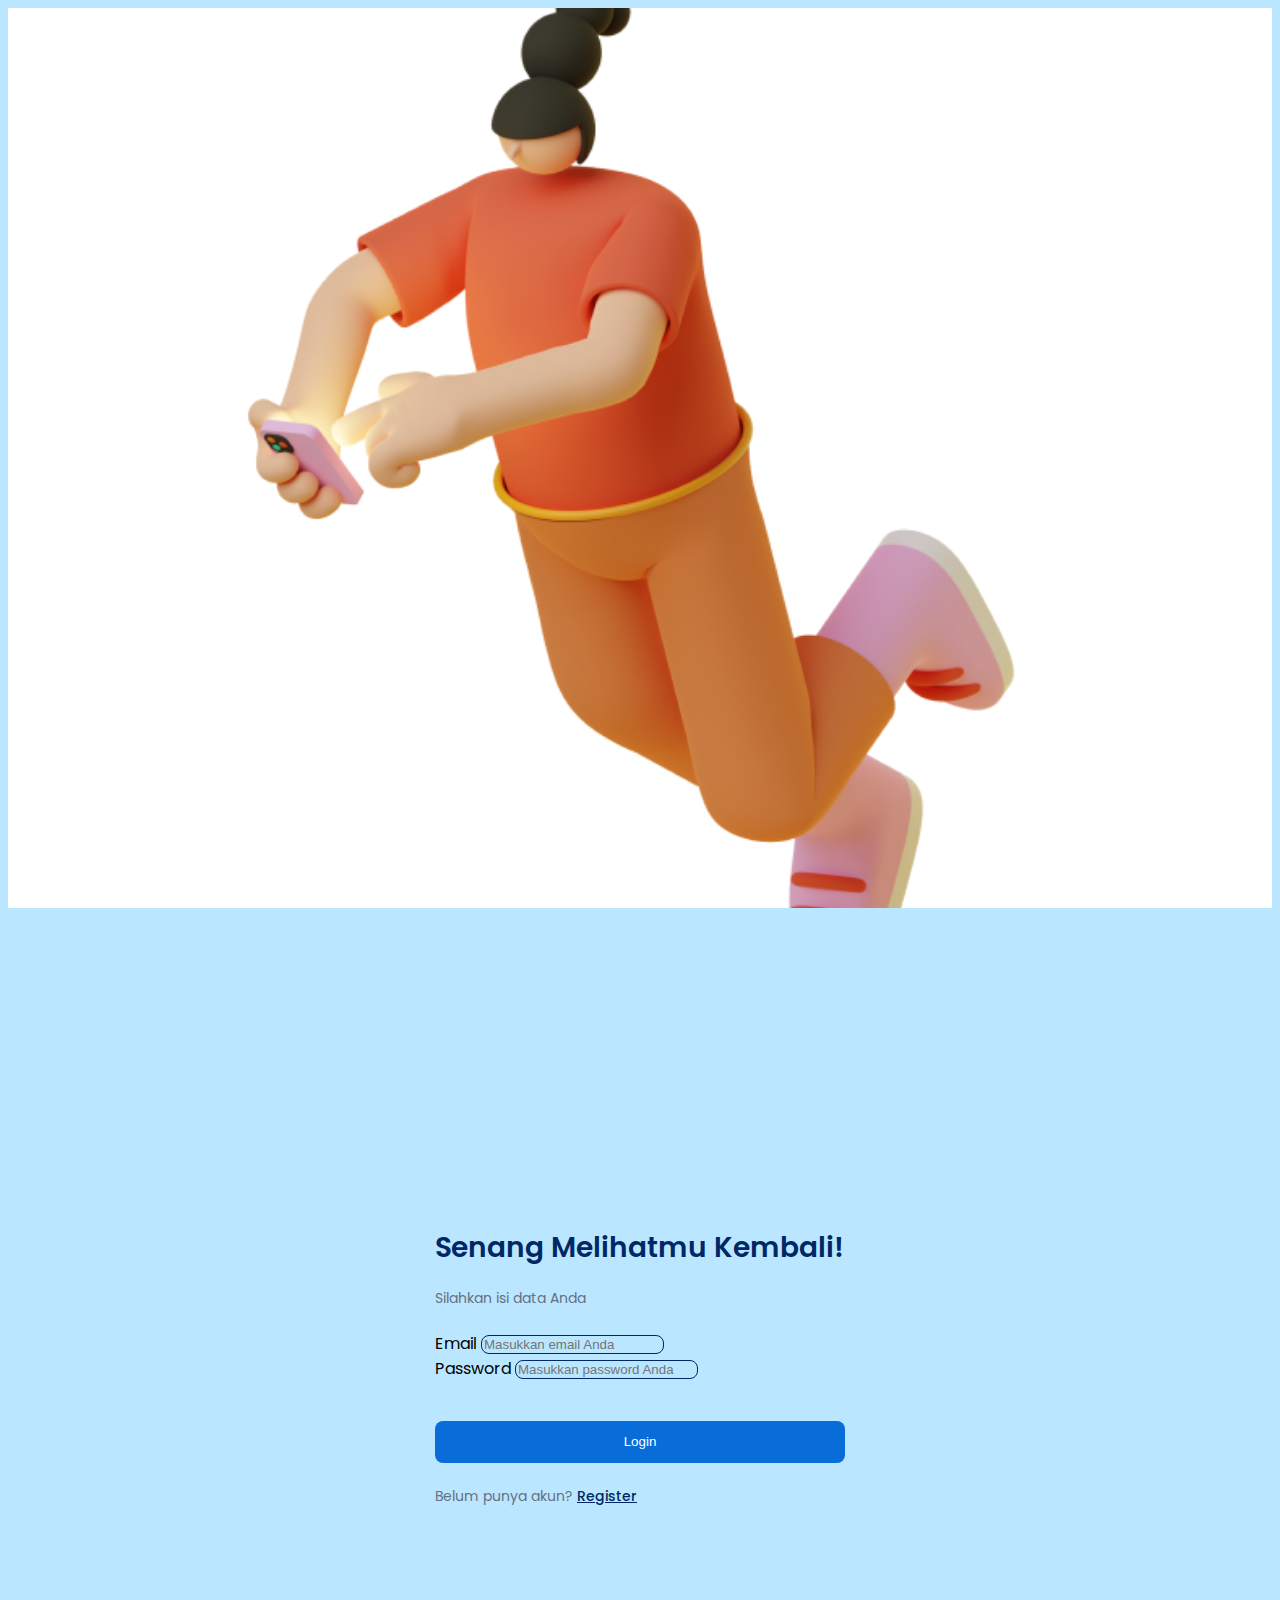
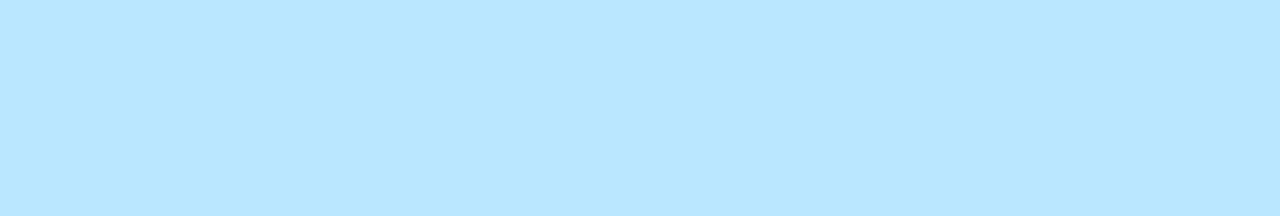
<file: login.html>
<!doctype html>
<html lang="en">
  <head>
    <meta charset="utf-8">
    <meta name="viewport" content="width=device-width, initial-scale=1">
    <title>Login Page</title>
    <link href="https://cdn.jsdelivr.net/npm/bootstrap@5.3.2/dist/css/bootstrap.min.css" rel="stylesheet" integrity="sha384-T3c6CoIi6uLrA9TneNEoa7RxnatzjcDSCmG1MXxSR1GAsXEV/Dwwykc2MPK8M2HN" crossorigin="anonymous">
    <link rel="stylesheet" href="./style/login-register.css">
    <script src="./script/login.js" defer></script>
  </head>
  <body>
    <div class="login container-fluid">
        <div class="row">
            <div class="col-lg-6 col-md-6 d-none d-md-block image"></div>

            <div class="col-lg-6 col-md-6 form-container justify-content-center align-items-center">
                <div class="col-lg-8 col-md-12 col-sm-9 col-xs-12 form-box ">
                    <div class="header">
                        <h1>Senang Melihatmu Kembali!</h1>
                        <p>Silahkan isi data Anda</p>
                    </div>
                    <div class="login-form">
                        <form id="form-login">
                            <label for="email" class="form-label">Email</label>
                            <input type="email" class="form-control" id="email" placeholder="Masukkan email Anda" required>
                            <div class="error"></div>
        
                            <label for="password" class="form-label">Password</label>
                            <input type="password" class="form-control" id="password" placeholder="Masukkan password Anda" required>
                            <div class="error"></div>
        
                            <button type="submit" class="login">Login</button>

                            <div class="text-center">
                                <span class="d-inline">Belum punya akun? <a href="register.html" class="d-inline text-decoration-none">Register</a></span>
                            </div>
                        </form>
                    </div>
                </div>
            </div>

        </div>
    </div>

    <script src="https://cdn.jsdelivr.net/npm/bootstrap@5.3.2/dist/js/bootstrap.bundle.min.js" integrity="sha384-C6RzsynM9kWDrMNeT87bh95OGNyZPhcTNXj1NW7RuBCsyN/o0jlpcV8Qyq46cDfL" crossorigin="anonymous"></script>
  </body>
</html>
</file>
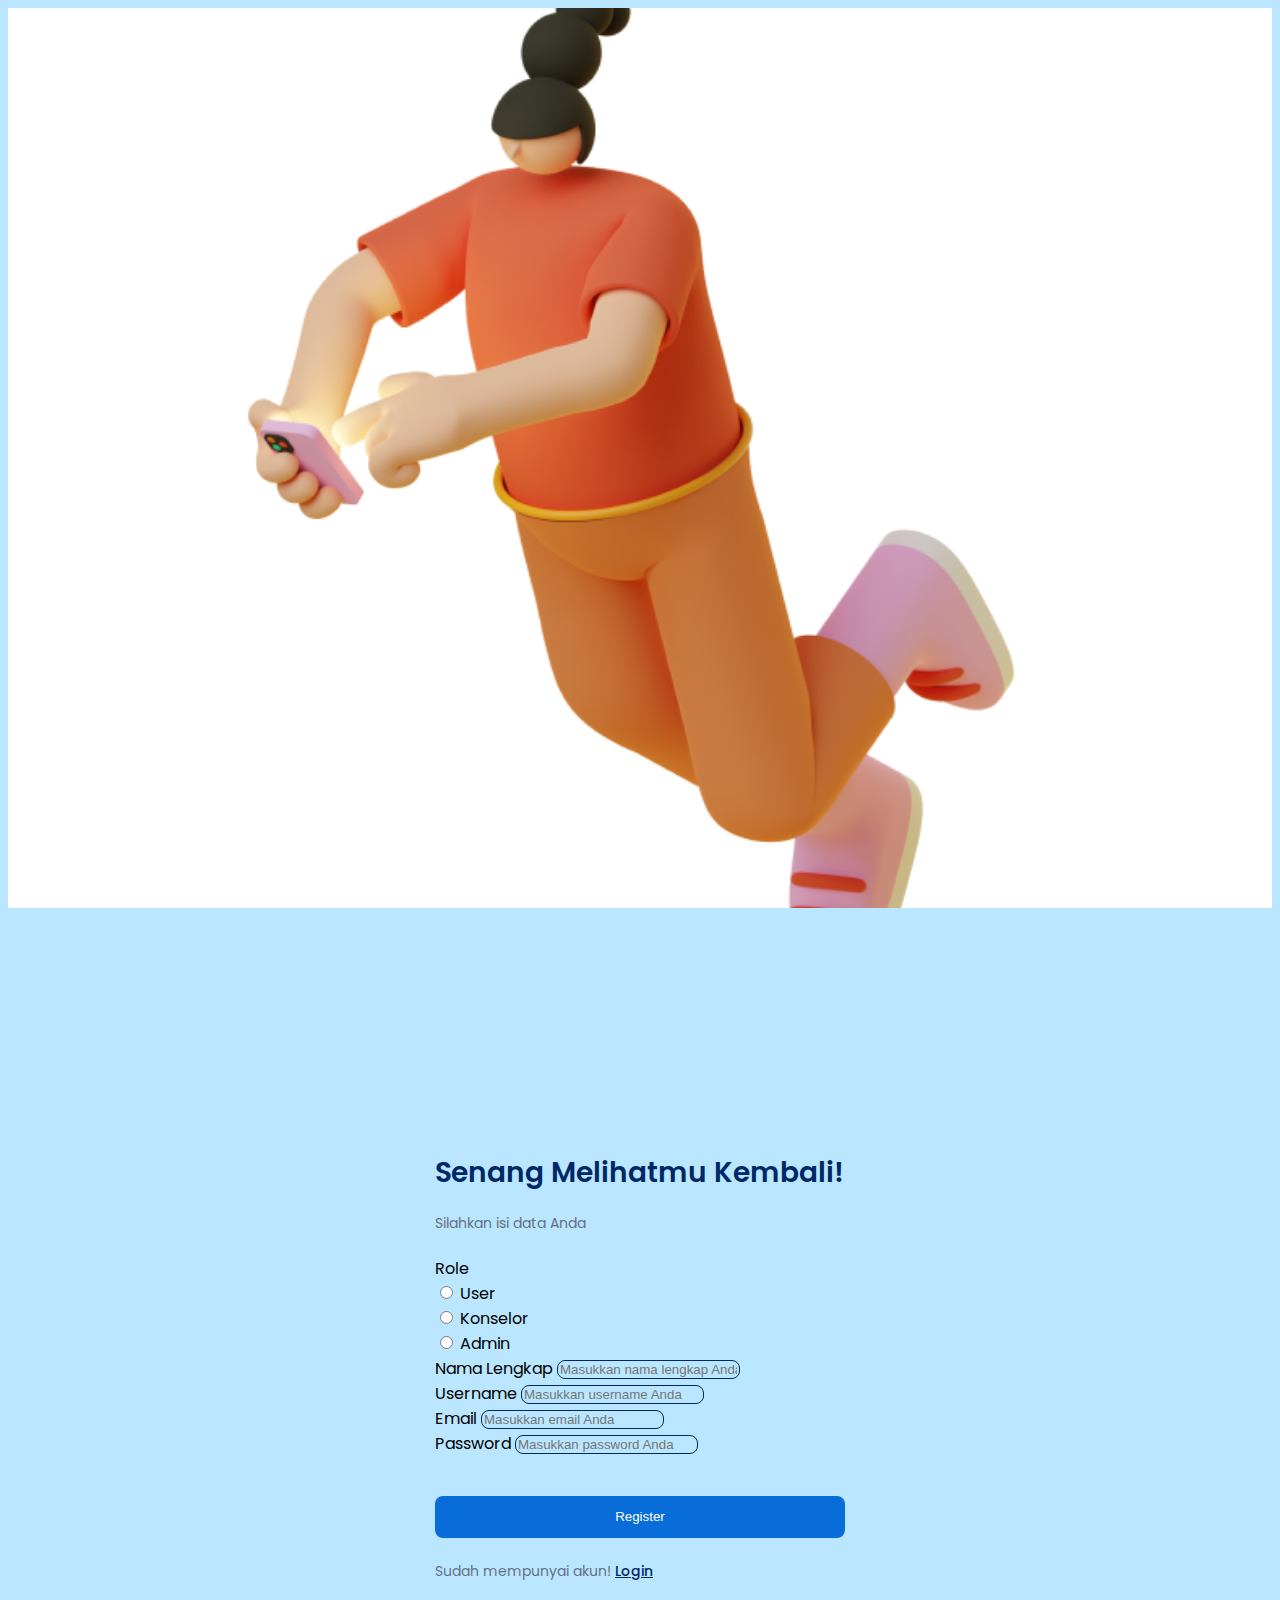
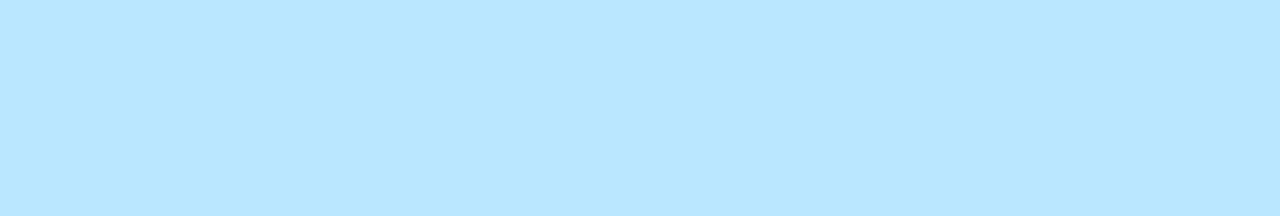
<file: register.html>
<!doctype html>
<html lang="en">
  <head>
    <meta charset="utf-8">
    <meta name="viewport" content="width=device-width, initial-scale=1">
    <title>Register</title>
    <link href="https://cdn.jsdelivr.net/npm/bootstrap@5.3.2/dist/css/bootstrap.min.css" rel="stylesheet" integrity="sha384-T3c6CoIi6uLrA9TneNEoa7RxnatzjcDSCmG1MXxSR1GAsXEV/Dwwykc2MPK8M2HN" crossorigin="anonymous">
    <link rel="stylesheet" href="style/login-register.css">
    <script src="./script/register.js" defer></script>

  </head>
  <body>
    <div class="login container-fluid">
        <div class="row">
            <div class="col-lg-6 col-md-6 d-none d-md-block image"></div>

            <div class="col-lg-6 col-md-6 form-container justify-content-center align-items-center">
                <div class="col-lg-8 col-md-12 col-sm-9 col-xs-12 form-box ">
                    <div class="header">
                        <h1>Senang Melihatmu Kembali!</h1>
                        <p>Silahkan isi data Anda</p>
                    </div>
                    <div class="login-form">
                        <form action="/" method="get" id="form-register">
                            <div>
                                <label for="email" class="form-label">Role</label>
                            </div>
                            <div class="form-check form-check-inline">
                                <input class="form-check-input" type="radio" name="role-check" id="role-check" value="user" required>
                                <label class="form-check-label" for="role-check">User</label>
                            </div>
                            <div class="form-check form-check-inline">
                                <input class="form-check-input" type="radio" name="role-check" id="role-check" value="konselor">
                                <label class="form-check-label" for="role-check">Konselor</label>
                            </div>
                            <div class="form-check form-check-inline">
                                <input class="form-check-input" type="radio" name="role-check" id="role-check" value="admin">
                                <label class="form-check-label" for="role-check">Admin</label>
                            </div>
    
                            <div>
                                <label for="nama-lengkap" class="form-label">Nama Lengkap</label>
                                <input type="text" class="form-control" id="nama-lengkap" placeholder="Masukkan nama lengkap Anda" required>
                            </div>
    
                            <div>
                                <label for="username" class="form-label">Username</label>
                                <input type="text" class="form-control" id="username" placeholder="Masukkan username Anda" required>
                            </div>
                            
                            <div>
                                <label for="email" class="form-label">Email</label>
                                <input type="email" class="form-control" id="email" placeholder="Masukkan email Anda" required>
                            </div>
    
                            <div>
                                <label for="password" class="form-label">Password</label>
                            <input type="password" class="form-control" id="password" placeholder="Masukkan password Anda" required>
                            </div>

                            <button class="login">Register</button>

                        <div class="text-center">
                            <span class="d-inline">Sudah mempunyai akun! <a href="login.html" class="d-inline text-decoration-none">Login</a></span>
                        </div>
                        </form>
                    </div>
                </div>
            </div>

        </div>
    </div>

    <script src="https://cdn.jsdelivr.net/npm/bootstrap@5.3.2/dist/js/bootstrap.bundle.min.js" integrity="sha384-C6RzsynM9kWDrMNeT87bh95OGNyZPhcTNXj1NW7RuBCsyN/o0jlpcV8Qyq46cDfL" crossorigin="anonymous"></script>
  </body>
</html>
</file>
<file: style/login-register.css>
@import url('https://fonts.googleapis.com/css2?family=Poppins:wght@400;500&display=swap');

body{
    font-family: 'Poppins', sans-serif;
    background: #BAE7FF;
}

.image{
    background: url('../assets/img/login.png') center no-repeat;
    background-color: #ffffff;
    background-size: cover;
    height: 100vh;
}

.form-container{
    display: flex;
    justify-content: center;
}
.form-box{
    display: flex;
    flex-direction: column;
    justify-content: center;
    min-height: 100vh;
}

.form-box h1{
    font-style: normal;
    font-weight: 600;
    font-size: 28px;
    line-height: 42px;
    color: #002766;
}

.form-box p{
    font-style: normal;
    font-weight: 400;
    font-size: 14px;
    line-height: 21px;
    color: #667085;
    margin-bottom: 22px;
}

.form-box .login-form label{
    font-style: normal;
    font-weight: 400;
    font-size: 16px;
    line-height: 24px;
    color: black;
    margin-top: 10px;
}

.form-box .login-form input{
    background: #BAE7FF;
    border: 1px solid #002766;
    box-sizing: border-box;
    border-radius: 8px;
}

.form-box .login-form .login{
    width: 100%;
    height: 42px;
    background-color: #096DD9;
    border-radius: 8px;
    border: none;
    color: #ffffff;
    margin: 40px 0 20px 0 ;
}

.form-box .login-form span{
    font-style: normal;
    font-weight: 400;
    font-size: 14px;
    line-height: 21px;
    color: #667085;
}

.form-box .login-form span a{
    font-weight: 500;
    color: #002766;
}
</file>
